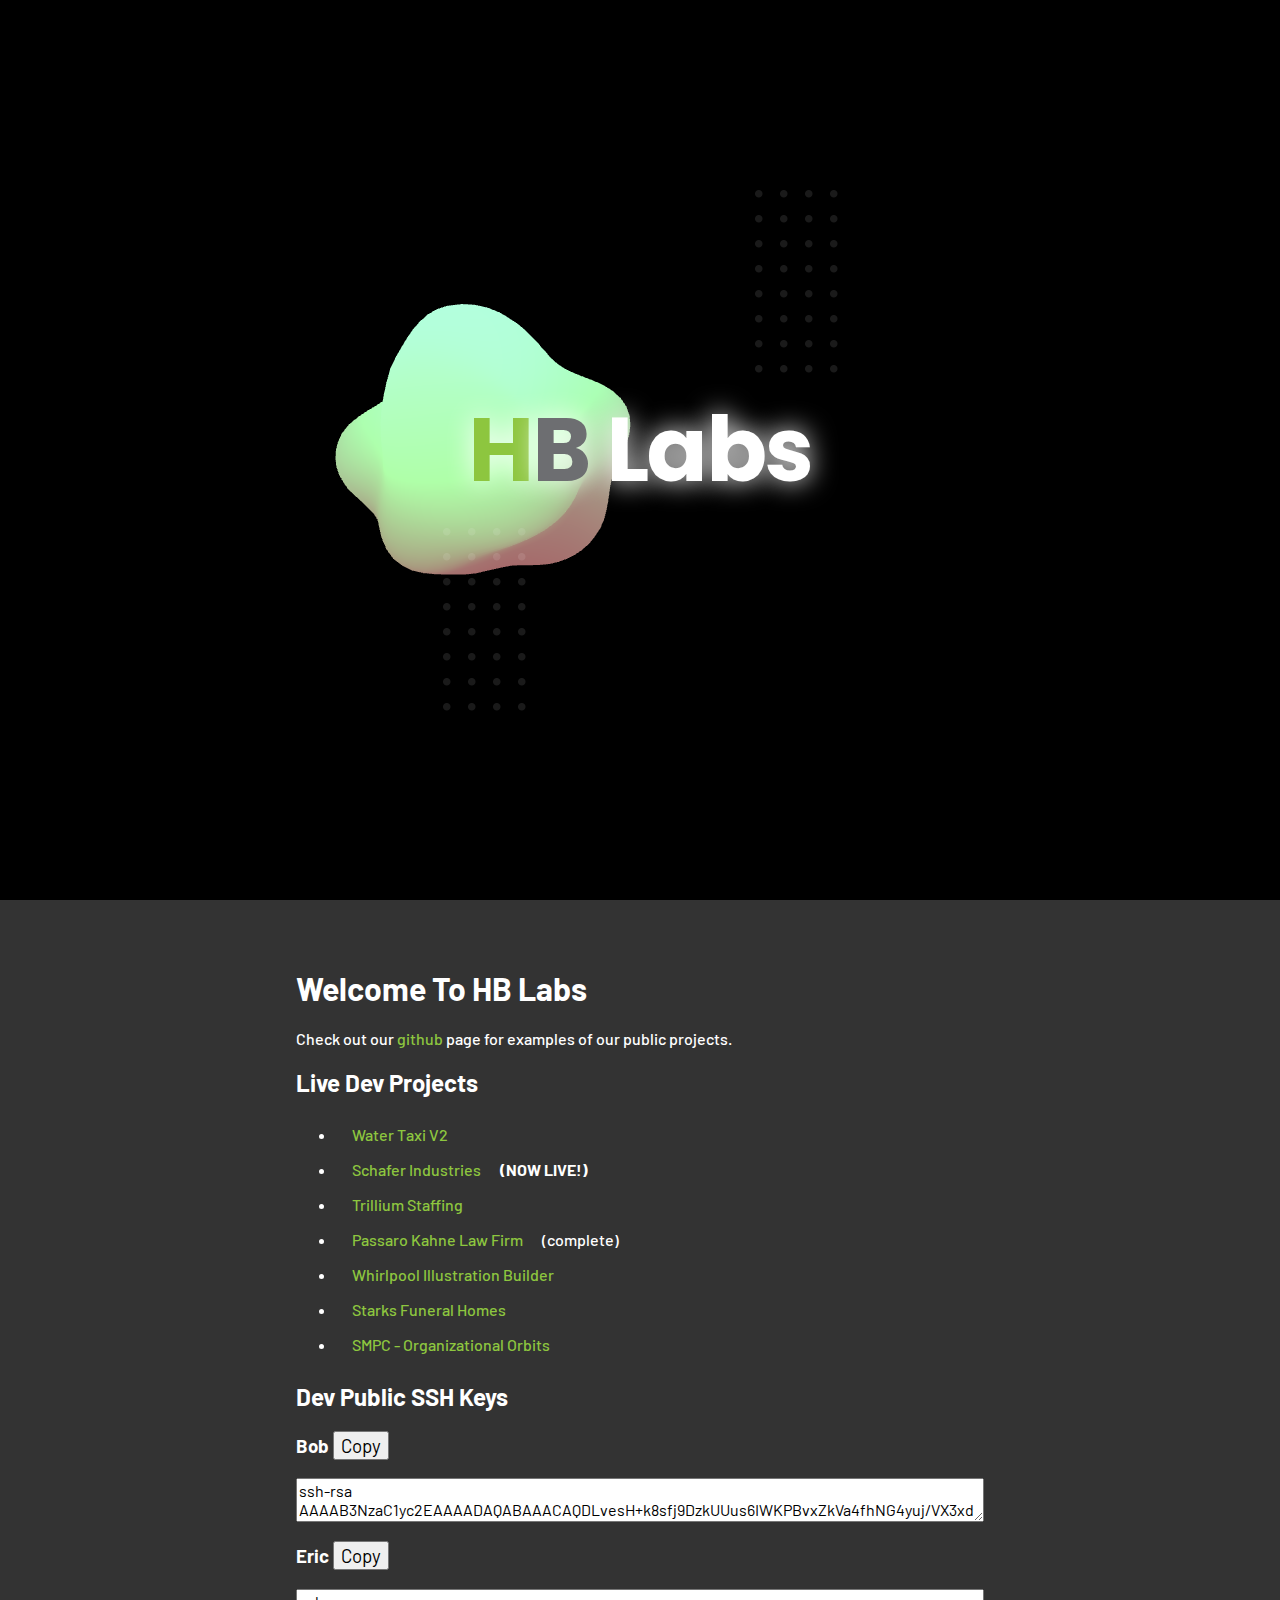
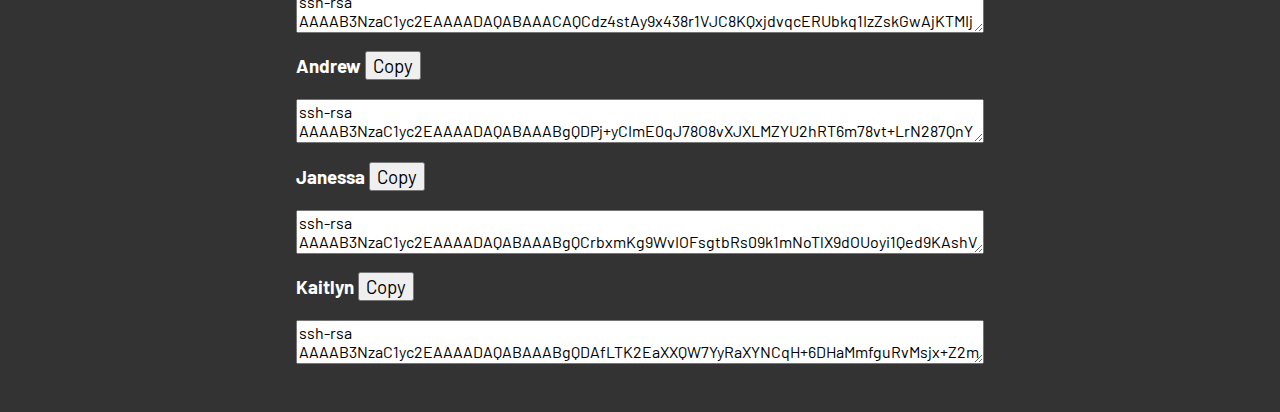
<file: index.html>
<!DOCTYPE html>
<html lang="en" class="no-js">
	<head>
		<meta charset="UTF-8" />
		<meta name="viewport" content="width=device-width, initial-scale=1">
		<title>Holt Bosse Labs</title>
		<meta name="description" content="Holt Bosse Development Playground" />
		<meta name="keywords" content="marketing, digital, design, agency, michigan" />
		<meta name="author" content="Bob Mitchell @ Holt Bosse - WebGL section based on Louis Hoebregts work for Codrops" />
		<link rel="shortcut icon" href="favicon.ico">
		<link href="https://fonts.googleapis.com/css?family=Barlow:400,500,700|Poppins:600" rel="stylesheet">
		<link rel="stylesheet" type="text/css" href="css/base.css" />
		<link rel="stylesheet" type="text/css" href="css/demo3.css" />
		<style>
			ul li a {
				padding:0.5em 1em;
				display:inline-block;
			}
		</style>
		<script>document.documentElement.className="js";var supportsCssVars=function(){var e,t=document.createElement("style");return t.innerHTML="root: { --tmp-var: bold; }",document.head.appendChild(t),e=!!(window.CSS&&window.CSS.supports&&window.CSS.supports("font-weight","var(--tmp-var)")),t.parentNode.removeChild(t),e};supportsCssVars()||alert("Please view this demo in a modern browser that supports CSS Variables.");</script>
	</head>
	<body class="demo-3">
		<header>
			<div class="content">
				<canvas class="scene scene--full" id="scene"></canvas>
				<div class="content__inner">
					<h2 class="content__title"><span class='hbgreen'>H</span><span class='hbgray'>B</span> Labs</h2>
				</div>
			</div>
		</header>
		<section id="content">
			<div class='contain'>
				<h1>Welcome To HB Labs</h1>
				<p>Check out our <a target='_blank' href='https://github.com/HoltBosse'>github</a> page for examples of our public projects.</p>
			</div>
			<div class='contain'>
				<h2>Live Dev Projects</h2>
				<ul>
					<li>
						<a target="_blank" href='https://watertaxi.holtbosselabs.com'>Water Taxi V2</a>
					</li>
					<li>
						<a target="_blank" href='https://schafer.holtbosselabs.com'>Schafer Industries</a> <strong>(NOW LIVE!)</strong>
					</li>
					<li>
						<a target="_blank" href='https://hb.trilliumstaffing.com'>Trillium Staffing</a>
					</li>
					<li>
						<a target="_blank" href='https://pktd.holtbosselabs.com'>Passaro Kahne Law Firm</a> (complete)
					</li>
					<li>
						<a target="_blank" href='https://wpbuild.holtbosselabs.com'>Whirlpool Illustration Builder</a>
					</li>
					<li>
						<a target="_blank" href='https://starks.holtbosselabs.com'>Starks Funeral Homes</a>
					</li>
					<li>
						<a target="_blank" href='https://smpc.holtbosselabs.com'>SMPC - Organizational Orbits</a>
					</li>
				</ul>
			</div>
			<script>
				document.body.addEventListener("click", (e)=>{
					if(e.target.classList.contains("copy")) {
						navigator.clipboard.writeText(e.target.parentElement.nextElementSibling.value);
					}
				});
			</script>
			<div class='contain'>
				<h2>Dev Public SSH Keys</h2>
				<h3>Bob <button class="copy">Copy</button></h3>
				<textarea>ssh-rsa AAAAB3NzaC1yc2EAAAADAQABAAACAQDLvesH+k8sfj9DzkUUus6IWKPBvxZkVa4fhNG4yuj/VX3xd33VWGXTRIocECAg2D+GMqce3oFXAOGQIIlIlLzkWh88WEj2tpylVuhgvEEiuiwUZwjjbwq69LQx/AzsYKGIjzYcKKvQ7PMhNLwyqKgnptcJuIBM3ZHgRg3rxWf0PegeXW3KgHnJbMiJ5gjR3lx4UykSMhglc8r4k1TacHMlNvOu+QQDL0hUCBbtCo6/DSrOWoJFropeJWxOed7u/jzt96H2Fl6ixKRGw7dN0WXPqRH+kf504hBx7NzDo7QUjF8VKAROuYd5aEaDtKgZLnUDVfEZcWlSQZCIqxhMY4mqUvrCSFuV/wqkolD5lwhcf7pAHtmtNw3Qop7EeC7Lan0ygvSv+5bLjNSvQ4O3LhYLI1Wo+BC/aBjFYVyiJ3ipJmXWAJtvvlR4oNLY5lQeqcAwpbbo6df4d7nxxKCcY+6JvJbXBEg4j1Q3Aa7haxfOD8NEKeCWpTxvapVlczJtU/hYPQQDsZcV7Bdi+eA6m/W57xnCcM2Kzr6fFXILRvl2qVW/ayyZ1LvveGpALujcoPq0Q2hYklheDN7JghKyDBG54oRzm3Aw/sfdrC6M60K/nVTdV+ucyUAyFJeTjt++vXkxJJX591852QWaoVAgh7Yuou2xuA8FsRlZUlZgFbCqMw== bobmi@BOBBYOFFICE</textarea>
				<h3>Eric <button class="copy">Copy</button></h3>
				<textarea>ssh-rsa AAAAB3NzaC1yc2EAAAADAQABAAACAQCdz4stAy9x438r1VJC8KQxjdvqcERUbkq1IzZskGwAjKTMIjhdP8PwpRdCcbKVoxWO3ixnDp6my/cUWQHMLL5WoCLvoz8leHi18MUfsAQ4/xa29EFy58YjCwowFkjXBlgqdh8OKETctMfEwjtjsBp5I6hhbVkW2d7eqFbA8KVhSCB9HLiRI/SbzXqs1eRuYrhbcE+ZEQkOrwhnnswtdUUEAkTS/+zTpvnH8NbPllVBYVruAKVLHfuunwPKyvahDuDHk4K2nxHHExrcQm1mYhNGWY7xW6U2dlksUy+mRgxbaxeJTH9qtNRSD5xAJt1IQFXSKKel6swMC1nguilmXpxcr4ClgAuMvJ3qg+KRCUvaTGr0VZVZ38ak1xTcMf0enVFRv5kgapqfG8M71TwwR4/LQ61asxiTzCvJp+yYewAu+A0Cch39l2mJXeK1u7Q7zjUScrTOr4hFahOino4YKSor7tuEExRRvWvW9QW0GAdy2DmIjWjg8hNH2nU2Mvh+c2mWQh1TkLNr7snhACt3YVZAc9W2KwpVKXlNh4PdlHmQGkiIO0GKnLSrERdA9FuPzvNMTy1UAYbDY6eSZTg/LDMm/Z0nz3WHlLs3cLvGhu1fQ9E6pCcV1gHRoFqHoqwgAOT8mWDWix8ojgs6xNwjzwW3H+e6zvqcKLKWJ3SqGrEZrQ== erichalder@Erics-Mac-Studio.local</textarea>
				<h3>Andrew <button class="copy">Copy</button></h3>
				<textarea>ssh-rsa AAAAB3NzaC1yc2EAAAADAQABAAABgQDPj+yCImE0qJ78O8vXJXLMZYU2hRT6m78vt+LrN287QnY0BSK+TLauKeciZeEOaoBYsLXPu+XMh2F3KuMAoXHtIgpkp9X3J21EKMxx5yfuztFISxc5F/27ADNTvYR24HiiaovfaIvCv/HLOPHuut6ot+MVX+VKniCUOVIsoUr0B1Bur6fn53JVT88Zl1nCvA+rO+FY7RouljykjgWKxY7u/Wl0aRlQBnAt3DxYVW1H2DMa0KXWqQgnpUthODba2aBSy0S7j4kc6q2wG27sScYufYnjK9P2TnH5mIwIx2P/trmHYYZdPDGg4ONUHWZ94EA0BygL8Xy+xuiVgifmvs+XMBji9OPx98wXqUZryUR804+5mmjYYzxtsB1q2iuHe/39c/UhbkeVkQK7RcQgGcrT7JMMpiafOFdibgCFGAq0eXe3JbxO37/70MsBkqJEnODCEfU/VffuOVcc0nbbtx7gFFPmb2d5SQ66PBPJginHkk3G5Q3B3Xazdd199syZLu8= user@DESKTOP-KVUK4UO</textarea>
				<h3>Janessa <button class="copy">Copy</button></h3>
				<textarea>ssh-rsa [base64]/7M4jYdt9Aptlo7gNTE/TMfN7oqAyZBBSRKE7Q1vHnDpi9bSZR9irY2Y3yVQRlaDyc/QPzbG6NpK1jRP4pHEGDY5H7L2xcdZW4I5/Qr4L6gVLqranBf13Lv6KbmhtHMF8nTaV0wGt2Sy8uA7mUHmJ/9OlSehy6M5rOv4kuxu3zpc8zVSv8mSUGk+SwV8E= janessa@DONKEY</textarea>
				<h3>Kaitlyn <button class="copy">Copy</button></h3>
				<textarea>ssh-rsa AAAAB3NzaC1yc2EAAAADAQABAAABgQDAfLTK2EaXXQW7YyRaXYNCqH+6DHaMmfguRvMsjx+Z2mUH6gfs8obiAzFPdmN10vLQa95a/4+yqyv/[base64]/a0NtNGygzRprl1O8FS0uuUsib1XAPyYiRUFDODCD2qsckbzx2Ngug2vMspORyNAjl/QOrH59Qlg1K2AlxwWiK6/I+swFhjoSCl0fIweQkObdUsN6J1gUt0sK9W9sbLK+eOkR3iwMciUZ+MEH5mGXdEsrrdClYAmzrJRKfHsDtQryJ84nVhCps01w90PEeWVpJayF5x6MSodPhs1p5E= holtbosse@Kaitlyns-Mac-Studio.local</textarea>
			</div>
		</section>
		
		<script src="js/demo.js"></script>
		<script src="js/three.min.js"></script>
		<script src="js/perlin.js"></script>
		<script src="js/TweenMax.min.js"></script>
		<script src="js/demo3.js"></script>
	</body>
</html>
</file>
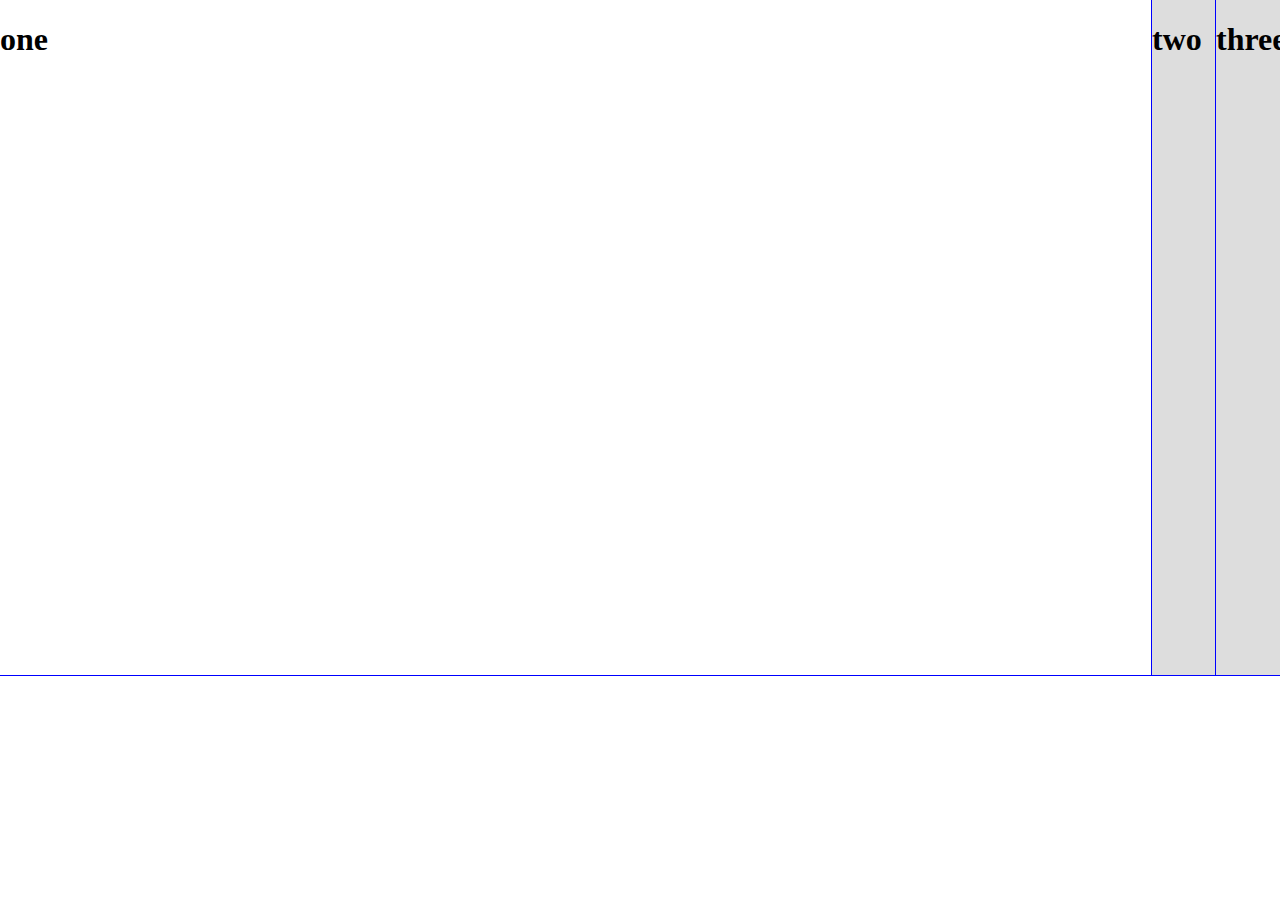
<file: horizaccord.htm>
<!DOCTYPE html>
<html lang="en">
<head>
    <meta charset="UTF-8">
    <meta http-equiv="X-UA-Compatible" content="IE=edge">
    <meta name="viewport" content="width=device-width, initial-scale=1.0">
    <title>Document</title>
    <style>
        body,html {
            margin:0;
            padding:0;
        }
        :root {
            --num-accord:3;
            --num-accord-lessone:calc(var(--num-accord) - 1);
            --accord-width:4em;
        }
        .accord_wrap {
            width:100%;
        }
        .accord_container {
            display:flex;
            height:75vh;
        }
        .accord_entry {
            width:var(--accord-width);
            outline:1px solid blue;
            transition:all 0.5s ease-in-out;
            background:#ddd;
        }
        .accord_entry.active {
            background:#fff;
            width:calc(100% - calc(var(--num-accord-lessone) * var(--accord-width)));
        }
    </style>
</head>
<body>
    <section class='accord_wrap'>
        <div class='accord_container'>
            <div class='accord_entry active'>
                <div class='accord_contents'>
                    <h1>one</h1>
                </div>
            </div>
            <div class='accord_entry'>
                <div class='accord_contents'>
                    <h1>two</h1>
                </div>
            </div>
            <div class='accord_entry'>
                <div class='accord_contents'>
                    <h1>three</h1>
                </div>
            </div>
        </div>
    </section>
    <script>
        document.querySelector('.accord_container').addEventListener('click',function(e){
            document.querySelector('.accord_entry.active').classList.remove('active');
            e.target.closest('.accord_entry').classList.add('active');
        });
    </script>

</body>
</html>
</file>
<file: css/base.css>
article,aside,details,figcaption,figure,footer,header,hgroup,main,nav,section,summary{display:block;}audio,canvas,video{display:inline-block;}audio:not([controls]){display:none;height:0;}[hidden]{display:none;}html{font-family:sans-serif;-ms-text-size-adjust:100%;-webkit-text-size-adjust:100%;}body{margin:0;}a:focus{outline:thin dotted;}a:active,a:hover{outline:0;}h1{font-size:2em;margin:0.67em 0;}abbr[title]{border-bottom:1px dotted;}b,strong{font-weight:bold;}dfn{font-style:italic;}hr{-moz-box-sizing:content-box;box-sizing:content-box;height:0;}mark{background:#ff0;color:#000;}code,kbd,pre,samp{font-family:monospace,serif;font-size:1em;}pre{white-space:pre-wrap;}q{quotes:"\201C" "\201D" "\2018" "\2019";}small{font-size:80%;}sub,sup{font-size:75%;line-height:0;position:relative;vertical-align:baseline;}sup{top:-0.5em;}sub{bottom:-0.25em;}img{border:0;}svg:not(:root){overflow:hidden;}figure{margin:0;}fieldset{border:1px solid #c0c0c0;margin:0 2px;padding:0.35em 0.625em 0.75em;}legend{border:0;padding:0;}button,input,select,textarea{font-family:inherit;font-size:100%;margin:0;}button,input{line-height:normal;}button,select{text-transform:none;}button,html input[type="button"],input[type="reset"],input[type="submit"]{-webkit-appearance:button;cursor:pointer;}button[disabled],html input[disabled]{cursor:default;}input[type="checkbox"],input[type="radio"]{box-sizing:border-box;padding:0;}input[type="search"]{-webkit-appearance:textfield;-moz-box-sizing:content-box;-webkit-box-sizing:content-box;box-sizing:content-box;}input[type="search"]::-webkit-search-cancel-button,input[type="search"]::-webkit-search-decoration{-webkit-appearance:none;}button::-moz-focus-inner,input::-moz-focus-inner{border:0;padding:0;}textarea{overflow:auto;vertical-align:top;}table{border-collapse:collapse;border-spacing:0;}
*,
*::after,
*::before {
	box-sizing: border-box;
}

:root {
	--hbgreen: #8dc63f;
	--hbgray:#6d6e71;
	--hbdark:#333;
}


header span {
	/* padding:0 0.1em; */
	line-height:1.1;
}
span.hbgreen {
	color:var(--hbgreen);
	/* background:var(--hbgray); */

}
span.hbgray {
	color:var(--hbgray);
	/* background:var(--hbgreen); */
}



html {
	background: #000;
}

body {
	font-family: 'Barlow', Helvetica, Arial, sans-serif;
	font-weight: 500;
	min-height: 100vh;
	color: #57585c;
	color: var(--color-text);
	background-color: #000;
	background-color: var(--hbdark);
	-webkit-font-smoothing: antialiased;
	-moz-osx-font-smoothing: grayscale;
}

/* Fade effect */
.js body {
	opacity: 0;
	transition: opacity 0.6s;
}

.js body.render {
	opacity: 1;
}

a {
	text-decoration: none;
	outline: none;
	color:var(--hbgreen);
}

.contain {
	padding:0 1rem;
	max-width:80ch;
	margin:0 auto;
}

#content {
	padding-top:3rem; padding-bottom:3rem;
}

a:hover,
a:focus {
	color: var(--color-link-hover);
	outline: none;
}

.hidden {
	position: absolute;
	overflow: hidden;
	width: 0;
	height: 0;
	pointer-events: none;
}

.message {
	position: relative;
	z-index: 100;
	display: none;
	padding: 1em;
	text-align: center;
	color: var(--color-bg);
	background: var(--color-text);
}


header {
	position: relative;
	width: 100%;
}

.content {
	position: relative;
	display: grid;
	justify-content: center;
	align-items: center;
	align-content: center;
	margin: 0 auto;
	min-height: 100vh;
}






.demo {
	margin: 0 0.15em;
}

.demo:hover,
.demo:focus {
	opacity: 0.5;
}

.demo span {
	white-space: nowrap;
	text-transform: lowercase;
	pointer-events: none;
}

.demo span::before {
	content: '#';
}

a.demo--current {
	pointer-events: none;
	color: var(--color-link-hover);
}



/* Canvas positions */
.content__inner {
	grid-area: 1 / 1 / 1 / 1;
	position: relative;
	display: flex;
	flex-direction: column;
	align-items: center;
	justify-content: center;
	align-content: center;
}

.scene {
	position: absolute;
}

.scene--left {
	width: 100vmin;
	height: 100vmin;
	transform: translate3d(-50vmin,0,0);
}

.scene--full {
	width: 100%;
	height: 100vh;
}

.scene--up {
	height: 150vmin;
	width: 150vmin;
	top: -50vh;
	left: 50%;
	margin-left: -75vmin;
}

@media screen and (min-width: 55em) {

	.demos {
		display: flex;
		padding-right: 80px;
		justify-self: end;
	}
	.demo {
		display: block;
		width: 17px;
		height: 17px;
		margin: 0 4px;
		border-radius: 50%;
		background: var(--color-link);
	}
	a.demo--current {
		background: var(--color-link-hover);
	}
	.demo span {
		line-height: 1;
		position: absolute;
		right: 100%;
		display: none;
		margin: 0 1em 0 0;
	}
	.demo--current span {
		display: block;
	}
}

@media screen and (max-width: 55em) {

	.content {
		flex-direction: column;
		height: auto;
	}
	.content--fixed {
		position: relative;
		z-index: 1000;
		display: block;
		padding: 0.85em;
	}
	.content:not(.content--fixed) {
		margin-bottom: 6em;
	}
	
}
</file>
<file: css/demo3.css>
.demo-3 {
	--color-text: #fff;
	--color-bg: rgb(32, 32, 32);
	--color-title: #fff;
}

.content__title {
	font-family: 'Poppins', sans-serif;
	letter-spacing: -0.025em;
	font-size: 7vw;
	color: var(--color-title);
	line-height: 1;
	margin: 0;
	position: relative;
	text-shadow: 0 0 0.3em #fff;
}

.content__title::before,
.content__title::after {
	content: '';
	position: absolute;
	width: 100px;
	height: 200px;
	background: url(../img/dot.png);
	background-size: 25px;
	opacity: 0.1;
}

.content__title::before {
	top: 120%;
	right: 81%;
}

.content__title::after {
	bottom: 120%;
	left: 81%;
}

textarea {
	width:100%;
}

@media screen and (max-width: 55em) {
	.content__title::before,
	.content__title::after {
		width: 50px;
		height: 100px;
		background-size: 12px;
	}
}
</file>
